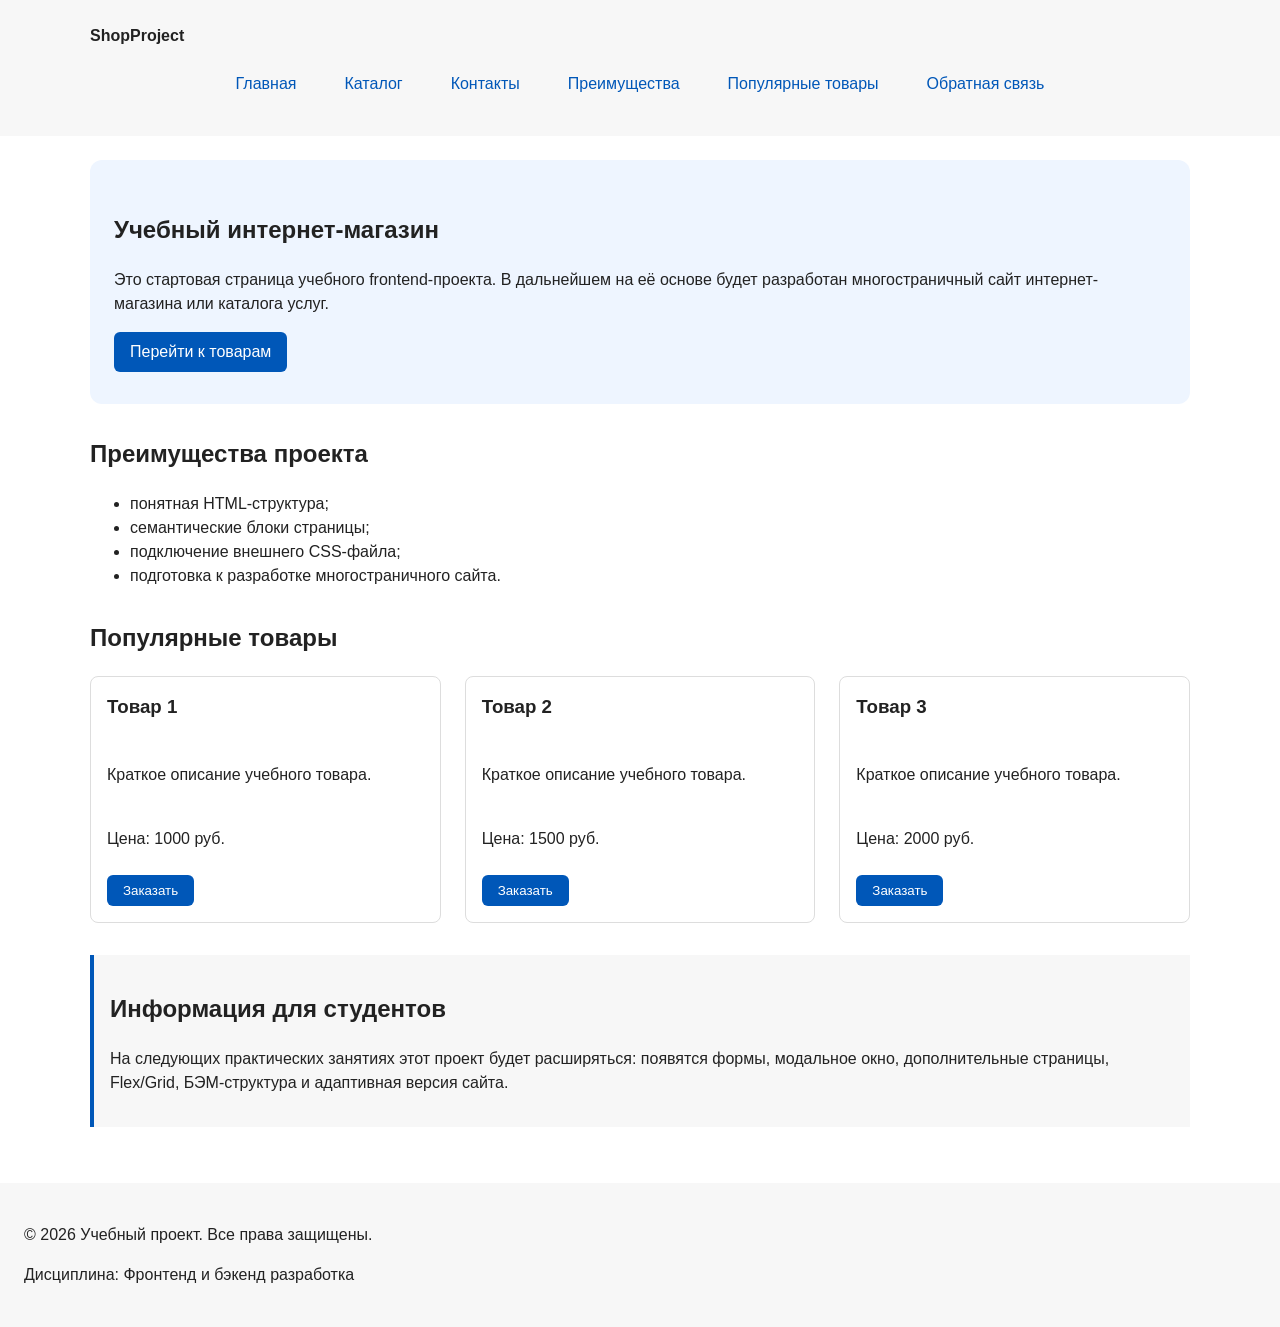
<file: index.html>
<!doctype html>
<html lang="ru">
  <head>
    <meta charset="UTF-8" />
    <meta name="viewport" content="width=device-width, initial-scale=1.0" />
    <title>Каталог товаров</title>
    <link rel="stylesheet" href="css/style.css" />
    <script src="js/main.js" defer></script>
  </head>
  <body>
    <header>
      <div class="site-header">
        <a class="site-logo" href="index.html">ShopProject</a>

        <nav class="site-nav" aria-label="Основная навигация">
          <ul class="site-nav__list">
            <li><a href="index.html">Главная</a></li>
            <li><a href="catalog.html">Каталог</a></li>
            <li><a href="contacts.html">Контакты</a></li>
            <li><a href="index.html#advantages">Преимущества</a></li>
            <li><a href="index.html#popular">Популярные товары</a></li>
            <li><a href="index.html#contacts">Обратная связь</a></li>
          </ul>
        </nav>
      </div>
    </header>

    <main>
      <section class="hero">
        <h1>Учебный интернет-магазин</h1>
        <p>
          Это стартовая страница учебного frontend-проекта. В дальнейшем на её
          основе будет разработан многостраничный сайт интернет-магазина или
          каталога услуг.
        </p>
        <a class="button" href="#popular">Перейти к товарам</a>
      </section>

      <section class="section" id="advantages">
        <h2>Преимущества проекта</h2>

        <ul class="advantages-list">
          <li>понятная HTML-структура;</li>
          <li>семантические блоки страницы;</li>
          <li>подключение внешнего CSS-файла;</li>
          <li>подготовка к разработке многостраничного сайта.</li>
        </ul>
      </section>

      <section class="section" id="popular">
        <h2>Популярные товары</h2>

        <div class="products-grid">
          <article class="product-card">
            <h3>Товар 1</h3>
            <p>Краткое описание учебного товара.</p>
            <p>Цена: 1000 руб.</p>
            <button
              class="button product-card__button"
              type="button"
              data-product="Товар 1"
            >
              Заказать
            </button>
          </article>

          <article class="product-card">
            <h3>Товар 2</h3>
            <p>Краткое описание учебного товара.</p>
            <p>Цена: 1500 руб.</p>
            <button
              class="button product-card__button"
              type="button"
              data-product="Товар 2"
            >
              Заказать
            </button>
          </article>

          <article class="product-card">
            <h3>Товар 3</h3>
            <p>Краткое описание учебного товара.</p>
            <p>Цена: 2000 руб.</p>
            <button
              class="button product-card__button"
              type="button"
              data-product="Товар 3"
            >
              Заказать
            </button>
          </article>
        </div>
      </section>

      <aside class="aside-info">
        <h2>Информация для студентов</h2>
        <p>
          На следующих практических занятиях этот проект будет расширяться:
          появятся формы, модальное окно, дополнительные страницы, Flex/Grid,
          БЭМ-структура и адаптивная версия сайта.
        </p>
      </aside>
    </main>

    <footer id="contacts">
      <p>&copy; 2026 Учебный проект. Все права защищены.</p>
      <p>Дисциплина: Фронтенд и бэкенд разработка</p>
    </footer>
    <dialog
      class="order-dialog"
      id="order-dialog"
      aria-labelledby="order-dialog-title"
    >
      <h2 id="order-dialog-title">Оформление заявки</h2>

      <form
        class="order-form"
        id="order-form"
        action="#"
        method="post"
        novalidate
      >
        <input id="selected-product" name="selected-product" type="hidden" />

        <div class="form-field">
          <label for="order-name">Имя</label>
          <input
            id="order-name"
            name="name"
            type="text"
            placeholder="Введите ваше имя"
            minlength="2"
            autocomplete="given-name"
            required
          />
        </div>

        <div class="form-field">
          <label for="order-email">E-mail</label>
          <input
            id="order-email"
            name="email"
            type="email"
            placeholder="example@mail.ru"
            autocomplete="email"
            required
          />
        </div>

        <div class="form-field">
          <label for="order-phone">Телефон</label>
          <input
            id="order-phone"
            name="phone"
            type="tel"
            inputmode="tel"
            placeholder="+7 (900) 000-00-00"
            pattern="^\+7 \(\d{3}\) \d{3}-\d{2}-\d{2}$"
            required
          />
          <small>Формат: +7 (900) 000-00-00</small>
        </div>

        <div class="form-field">
          <label for="order-date">Дата связи</label>
          <input id="order-date" name="date" type="date" />
        </div>

        <div class="form-field">
          <label for="order-topic">Тема заявки</label>
          <select id="order-topic" name="topic" required>
            <option value="">Выберите тему</option>
            <option value="product">Заказ товара</option>
            <option value="consultation">Консультация</option>
            <option value="delivery">Доставка</option>
          </select>
        </div>

        <div class="form-field">
          <label for="order-comment">Комментарий</label>
          <textarea
            id="order-comment"
            name="comment"
            rows="4"
            placeholder="Укажите дополнительную информацию"
          ></textarea>
        </div>

        <div class="form-field form-field--checkbox">
          <label>
            <input
              id="order-agreement"
              name="agreement"
              type="checkbox"
              required
            />
            Я согласен на обработку данных
          </label>
        </div>

        <div class="form-actions">
          <button type="button" id="close-order-dialog">Закрыть</button>
          <button type="submit">Отправить заявку</button>
        </div>
      </form>
    </dialog>

    <p class="success-message" id="success-message" hidden>
      Форма успешно отправлена!
    </p>
  </body>
</html>
</file>
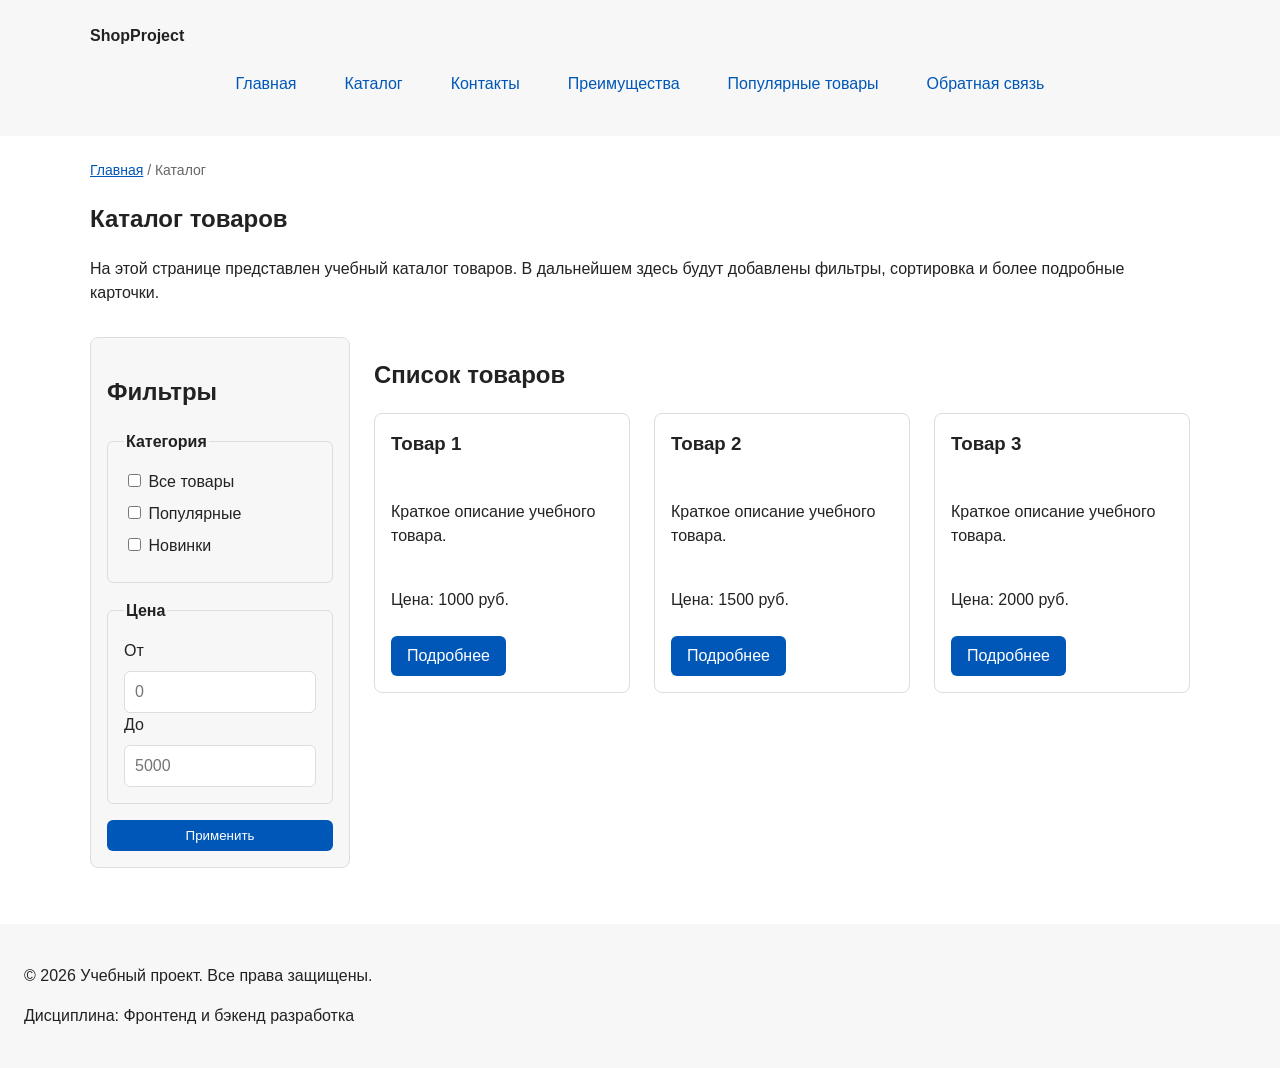
<file: catalog.html>
<!doctype html>
<html lang="ru">
  <head>
    <meta charset="UTF-8" />
    <meta name="viewport" content="width=device-width, initial-scale=1.0" />
    <meta
      name="description"
      content="Каталог товаров учебного интернет-магазина."
    />
    <title>Каталог товаров — Учебный интернет-магазин</title>
    <link rel="stylesheet" href="css/style.css" />
    <meta property="og:type" content="website" />
    <meta property="og:title" content="Учебный интернет-магазин" />
    <meta
      property="og:description"
      content="Учебный frontend-проект интернет-магазина."
    />
    <meta
      property="og:image"
      content="https://TitaNik322.github.io/kr1-html-css-shop/images/preview.jpg"
    />
  </head>
  <body>
    <header>
      <div class="site-header">
        <a class="site-logo" href="index.html">ShopProject</a>

        <nav class="site-nav" aria-label="Основная навигация">
          <ul class="site-nav__list">
            <li><a href="index.html">Главная</a></li>
            <li><a href="catalog.html">Каталог</a></li>
            <li><a href="contacts.html">Контакты</a></li>
            <li><a href="index.html#advantages">Преимущества</a></li>
            <li><a href="index.html#popular">Популярные товары</a></li>
            <li><a href="index.html#contacts">Обратная связь</a></li>
          </ul>
        </nav>
      </div>
    </header>

    <main>
      <nav class="breadcrumbs" aria-label="Хлебные крошки">
        <a href="index.html">Главная</a>
        <span>Каталог</span>
      </nav>

      <section class="section">
        <h1>Каталог товаров</h1>
        <p>
          На этой странице представлен учебный каталог товаров. В дальнейшем
          здесь будут добавлены фильтры, сортировка и более подробные карточки.
        </p>
      </section>

      <section class="catalog-layout">
        <aside class="catalog-filters">
          <h2>Фильтры</h2>

          <form class="filters-form" action="#" method="get">
            <fieldset>
              <legend>Категория</legend>

              <label>
                <input type="checkbox" name="category" value="all" />
                Все товары
              </label>

              <label>
                <input type="checkbox" name="category" value="popular" />
                Популярные
              </label>

              <label>
                <input type="checkbox" name="category" value="new" />
                Новинки
              </label>
            </fieldset>

            <fieldset>
              <legend>Цена</legend>

              <label for="price-from">От</label>
              <input
                id="price-from"
                name="price-from"
                type="number"
                min="0"
                placeholder="0"
              />

              <label for="price-to">До</label>
              <input
                id="price-to"
                name="price-to"
                type="number"
                min="0"
                placeholder="5000"
              />
            </fieldset>

            <button class="button" type="submit">Применить</button>
          </form>
        </aside>

        <section class="catalog-products">
          <h2>Список товаров</h2>

          <div class="products-grid">
            <article class="product-card">
              <h3>Товар 1</h3>
              <p>Краткое описание учебного товара.</p>
              <p>Цена: 1000 руб.</p>
              <a class="button" href="index.html#popular">Подробнее</a>
            </article>

            <article class="product-card">
              <h3>Товар 2</h3>
              <p>Краткое описание учебного товара.</p>
              <p>Цена: 1500 руб.</p>
              <a class="button" href="index.html#popular">Подробнее</a>
            </article>

            <article class="product-card">
              <h3>Товар 3</h3>
              <p>Краткое описание учебного товара.</p>
              <p>Цена: 2000 руб.</p>
              <a class="button" href="index.html#popular">Подробнее</a>
            </article>
          </div>
        </section>
      </section>
    </main>

    <footer>
      <p>&copy; 2026 Учебный проект. Все права защищены.</p>
      <p>Дисциплина: Фронтенд и бэкенд разработка</p>
    </footer>
  </body>
</html>
</file>
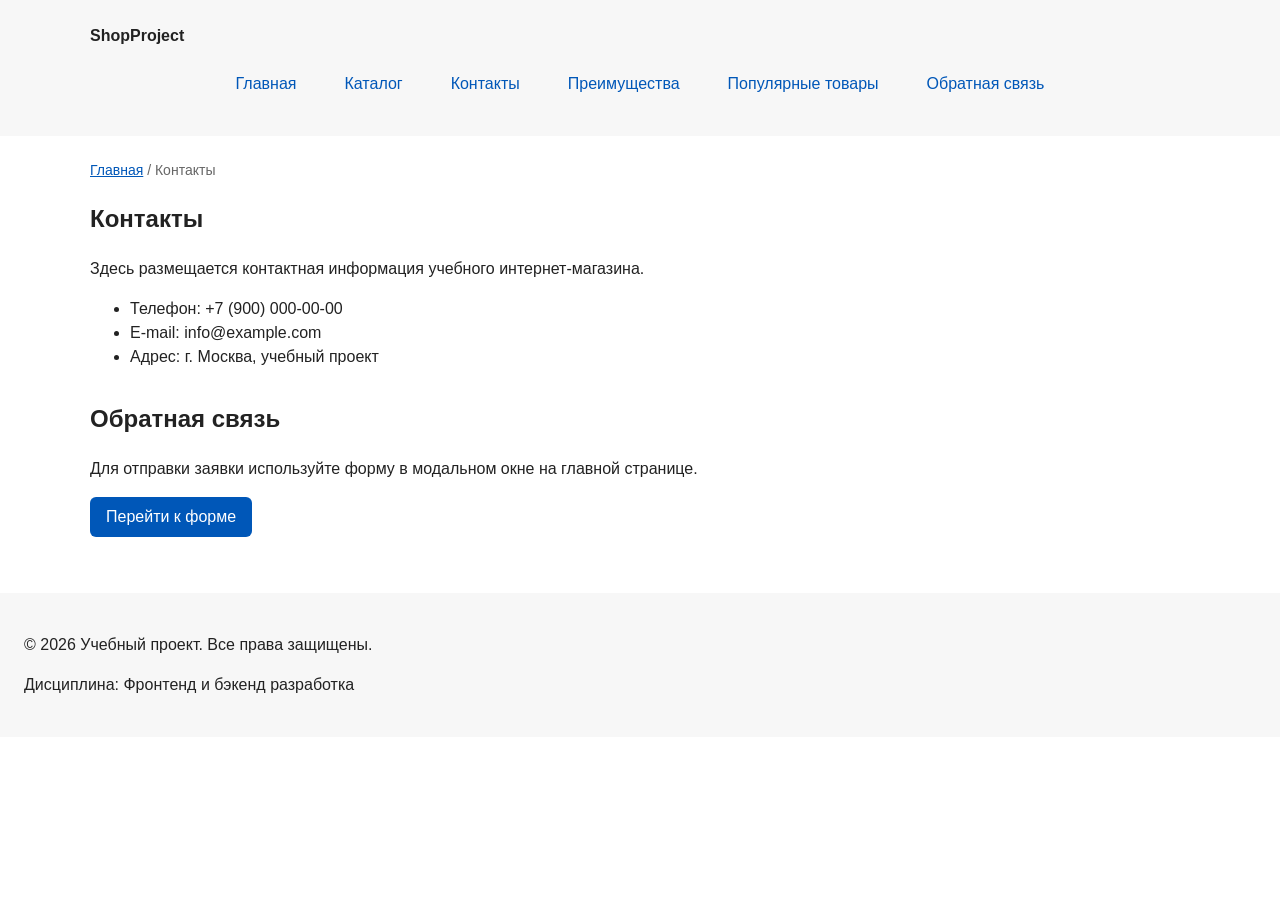
<file: contacts.html>
<!DOCTYPE html>
<html lang="ru">
<head>
  <meta charset="UTF-8">
  <meta name="viewport" content="width=device-width, initial-scale=1.0">
  <meta name="description" content="Контактная информация учебного интернет-магазина.">
  <title>Контакты — Учебный интернет-магазин</title>
  <link rel="stylesheet" href="css/style.css">
</head>
<body>
  <header>
    <div class="site-header">
      <a class="site-logo" href="index.html">ShopProject</a>

      <nav class="site-nav" aria-label="Основная навигация">
        <ul class="site-nav__list">
          <li><a href="index.html">Главная</a></li>
          <li><a href="catalog.html">Каталог</a></li>
          <li><a href="contacts.html">Контакты</a></li>
          <li><a href="index.html#advantages">Преимущества</a></li>
          <li><a href="index.html#popular">Популярные товары</a></li>
          <li><a href="index.html#contacts">Обратная связь</a></li>
        </ul>
      </nav>
    </div>
  </header>

  <main>
    <nav class="breadcrumbs" aria-label="Хлебные крошки">
      <a href="index.html">Главная</a>
      <span>Контакты</span>
    </nav>

    <section class="section">
      <h1>Контакты</h1>
      <p>
        Здесь размещается контактная информация учебного интернет-магазина.
      </p>

      <ul>
        <li>Телефон: +7 (900) 000-00-00</li>
        <li>E-mail: info@example.com</li>
        <li>Адрес: г. Москва, учебный проект</li>
      </ul>
    </section>

    <section class="section" id="feedback">
      <h2>Обратная связь</h2>
      <p>
        Для отправки заявки используйте форму в модальном окне на главной странице.
      </p>
      <a class="button" href="index.html#contacts">Перейти к форме</a>
    </section>
  </main>

  <footer>
    <p>&copy; 2026 Учебный проект. Все права защищены.</p>
    <p>Дисциплина: Фронтенд и бэкенд разработка</p>
  </footer>
</body>
</html>
</file>
<file: css/style.css>
/* ===============================
   1. Переменные проекта
   =============================== */

:root {
  /* Основные цвета проекта */
  --color-bg: #ffffff;
  --color-text: #222222;
  --color-muted: #666666;
  --color-primary: #0057b8;
  --color-primary-dark: #003f86;
  --color-border: #dddddd;
  --color-surface: #f7f7f7;
  --color-surface-accent: #eef5ff;
  --color-danger: #b00020;
  --color-success: #168a2f;
  --color-success-bg: #eefaf0;
  --color-white: #ffffff;

  /* Отступы */
  --space-xs: 4px;
  --space-sm: 8px;
  --space-md: 16px;
  --space-lg: 24px;
  --space-xl: 32px;

  /* Скругления */
  --radius-sm: 6px;
  --radius-md: 8px;
  --radius-lg: 12px;

  /* Размеры */
  --container-width: 1100px;
}


/* ===============================
   2. Базовые стили
   =============================== */

* {
  box-sizing: border-box;
}

body {
  margin: 0;
  font-family: Arial, sans-serif;
  line-height: 1.5;
  color: var(--color-text);
  background-color: var(--color-bg);
}

header,
main,
footer {
  padding: var(--space-lg);
}

header {
  background-color: var(--color-surface);
}

footer {
  background-color: var(--color-surface);
}

/* ===============================
   3. Общие элементы интерфейса
   =============================== */

a {
  color: var(--color-primary);
}

a:hover {
  color: var(--color-primary-dark);
}

a:focus-visible {
  outline: 2px solid var(--color-primary);
  outline-offset: 3px;
}

.site-header {
  max-width: var(--container-width);
  margin: 0 auto;
}

.site-logo {
  font-weight: bold;
  text-decoration: none;
  color: var(--color-text);
}

.site-nav__list {
  display: flex;
  flex-wrap: wrap;
  justify-content: center;
  align-items: center;
  gap: var(--space-md);
  padding: 0;
  margin: var(--space-md) 0 0;
  list-style: none;
}

.site-nav__list li {
  margin-bottom: var(--space-sm);
}

.site-nav__list a {
  display: inline-block;
  padding: var(--space-sm) var(--space-md);
  color: var(--color-primary);
  text-decoration: none;
  border-radius: var(--radius-sm);
}


.site-nav__list a:hover {
  color: var(--color-white);
  background-color: var(--color-primary);
}


/* ===============================
   4. Компоненты страницы
   =============================== */

.hero {
  max-width: var(--container-width);
  margin: 0 auto var(--space-xl);
  padding: var(--space-xl) var(--space-lg);
  background-color: var(--color-surface-accent);
  border-radius: var(--radius-lg);
}

.section {
  max-width: var(--container-width);
  margin: 0 auto var(--space-xl);
}

.section h2 {
  margin-top: 0;
}

.product-card {
  display: flex;
  flex-direction: column;
  gap: var(--space-sm);
  margin-bottom: 0;
  padding: var(--space-md);
  border: 1px solid var(--color-border);
  border-radius: var(--radius-md);
  background-color: var(--color-bg);
}

.product-card .button {
  margin-top: auto;
  align-self: flex-start;
}

.product-card:hover {
  border-color: var(--color-primary);
}

.product-card h3 {
  margin-top: 0;
}

.button {
  display: inline-block;
  padding: var(--space-sm) var(--space-md);
  color: var(--color-white);
  background-color: var(--color-primary);
  text-decoration: none;
  border: none;
  border-radius: var(--radius-sm);
  cursor: pointer;
}

.button:hover {
  background-color: var(--color-primary-dark);
}

.button:focus-visible {
  outline: 2px solid var(--color-primary);
  outline-offset: 3px;
}

.button:disabled {
  opacity: 0.6;
  cursor: not-allowed;
}

.aside-info {
  max-width: var(--container-width);
  margin: 0 auto var(--space-xl);
  padding: var(--space-md);
  border-left: 4px solid var(--color-primary);
  background-color: var(--color-surface);
}

/* ===============================
   5. Форма и модальное окно
   =============================== */

.order-dialog {
  width: min(100% - 32px, 560px);
  padding: var(--space-lg);
  border: none;
  border-radius: var(--radius-lg);
}

.order-dialog::backdrop {
  background-color: rgba(0, 0, 0, 0.5);
}

.form-field {
  margin-bottom: var(--space-md);
}

.form-field label {
  display: block;
  margin-bottom: var(--space-xs);
}

.form-field input,
.form-field select,
.form-field textarea {
  width: 100%;
  padding: var(--space-sm) var(--space-md);
  border: 1px solid var(--color-border);
  border-radius: var(--radius-sm);
  font: inherit;
}

.form-field input[type="checkbox"] {
  width: auto;
}

.form-field small {
  display: block;
  margin-top: var(--space-xs);
  color: var(--color-muted);
}

.form-field input:hover,
.form-field select:hover,
.form-field textarea:hover {
  border-color: var(--color-primary);
}

.form-field input:focus-visible,
.form-field select:focus-visible,
.form-field textarea:focus-visible,
.form-actions button:focus-visible {
  outline: 2px solid var(--color-primary);
  outline-offset: 3px;
}

[aria-invalid="true"] {
  border-color: var(--color-danger);
}

.form-actions {
  display: flex;
  gap: var(--space-sm);
  margin-top: var(--space-lg);
}

.success-message {
  max-width: var(--container-width);
  margin: var(--space-lg) auto;
  padding: var(--space-md);
  border-left: 4px solid var(--color-success);
  background-color: var(--color-success-bg);
}

.breadcrumbs {
  max-width: var(--container-width);
  margin: 0 auto var(--space-md);
  font-size: 14px;
  color: var(--color-muted);
}

.breadcrumbs a {
  color: var(--color-primary);
}

.breadcrumbs span::before {
  content: " / ";
  color: var(--color-muted);
}

html {
  scroll-behavior: smooth;
}

:target {
  outline: 2px dashed var(--color-primary);
  outline-offset: 4px;
}

.products-grid {
  display: grid;
  grid-template-columns: repeat(3, 1fr);
  gap: var(--space-lg);
}

.catalog-layout {
  max-width: var(--container-width);
  margin: 0 auto var(--space-xl);
  display: grid;
  grid-template-columns: 260px 1fr;
  grid-template-areas: "filters products";
  gap: var(--space-lg);
}

.catalog-filters {
  grid-area: filters;
  padding: var(--space-md);
  border: 1px solid var(--color-border);
  border-radius: var(--radius-md);
  background-color: var(--color-surface);
}

.catalog-products {
  grid-area: products;
}

.filters-form {
  display: grid;
  gap: var(--space-md);
}

.filters-form fieldset {
  margin: 0;
  padding: var(--space-md);
  border: 1px solid var(--color-border);
  border-radius: var(--radius-sm);
}

.filters-form legend {
  font-weight: 700;
}

.filters-form label {
  display: block;
  margin-bottom: var(--space-sm);
}

.filters-form input[type="number"] {
  width: 100%;
  padding: 8px 10px;
  border: 1px solid var(--color-border);
  border-radius: var(--radius-sm);
  font: inherit;
}
</file>
